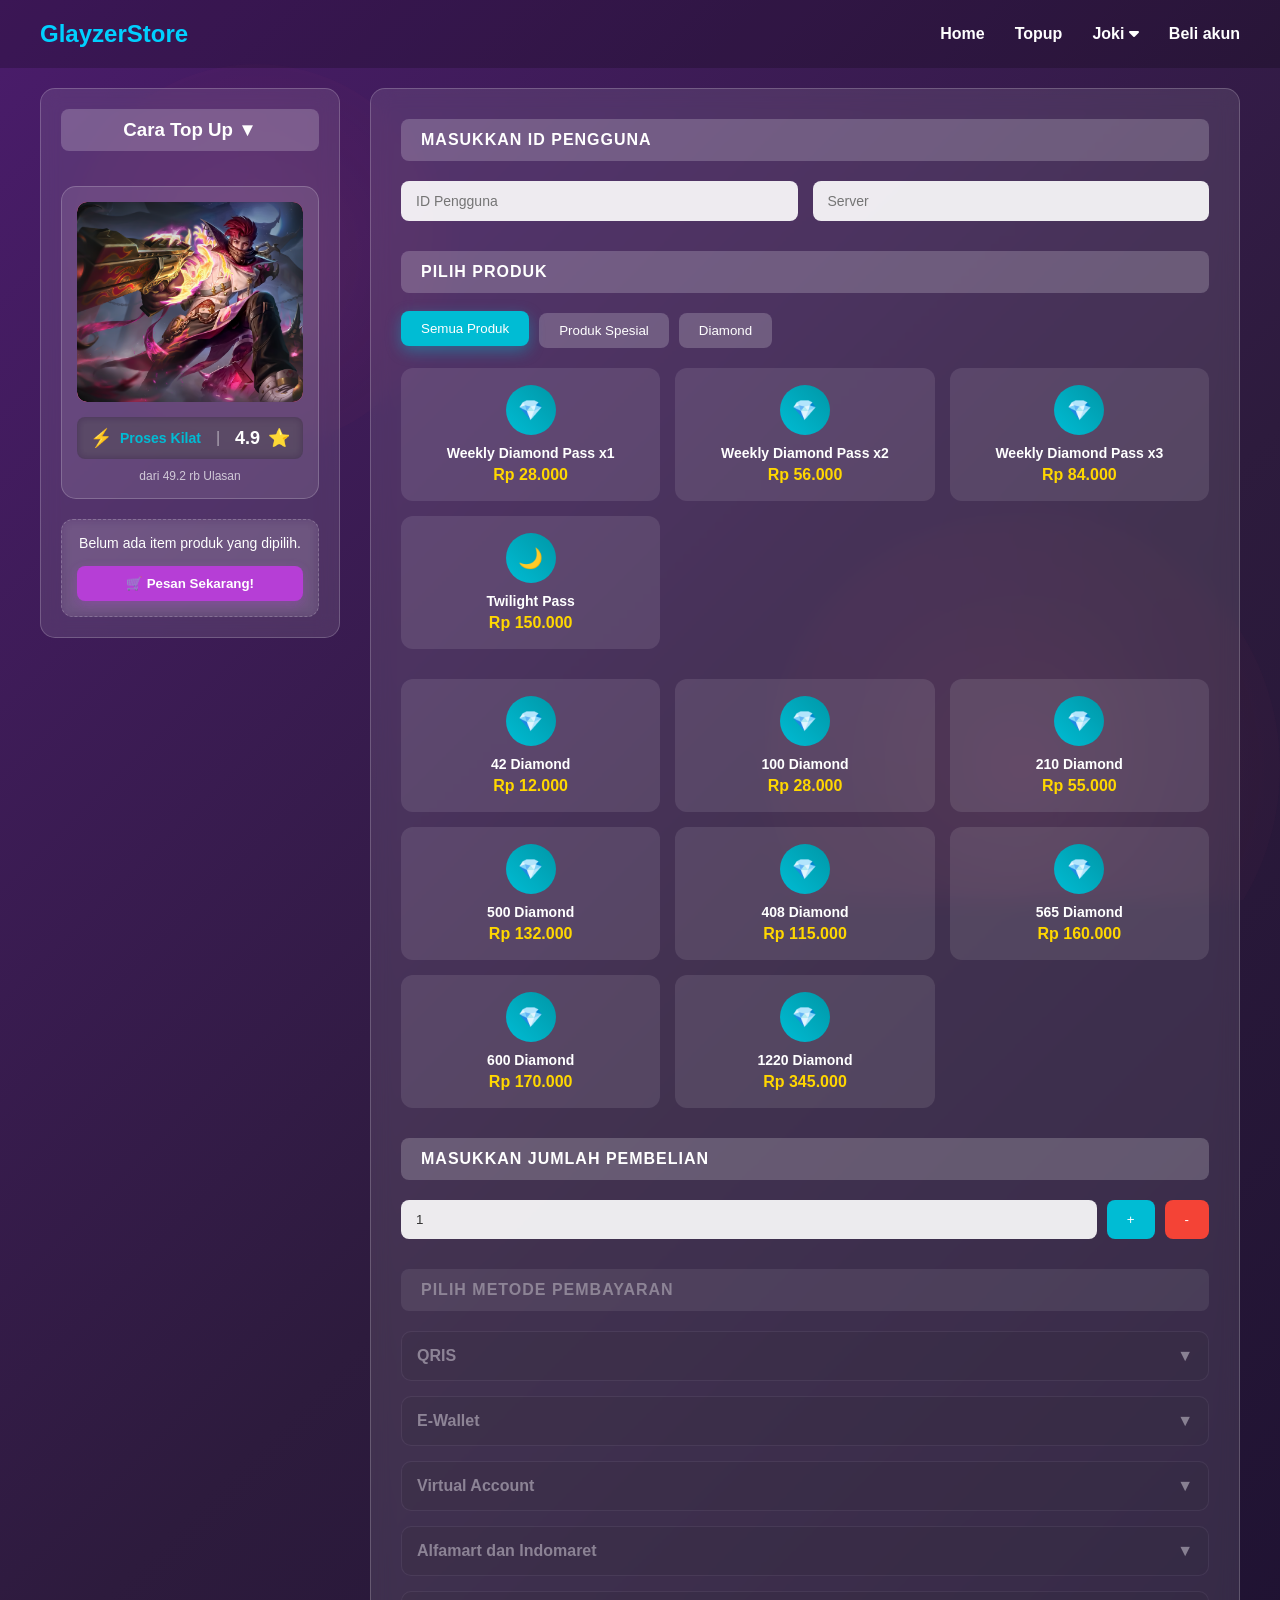
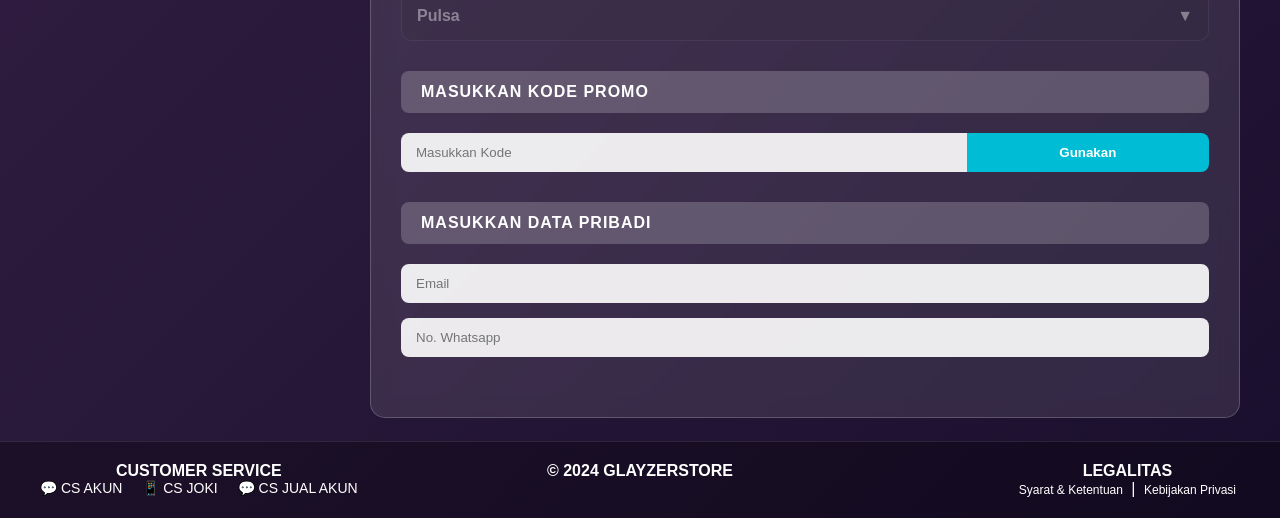
<file: topup.html>
<!DOCTYPE html>
<html lang="id">
<head>
    <meta charset="UTF-8">
    <meta name="viewport" content="width=device-width, initial-scale=1.0">
    <link href="https://cdnjs.cloudflare.com/ajax/libs/font-awesome/6.0.0/css/all.min.css" rel="stylesheet">
    <title>Glayzer Store - Gaming Top Up</title>
    <link rel="stylesheet" href="styles.css">
</head>
<body>
<header class="header">
  <nav class="navbar">
    <div class="logo">GlayzerStore</div>
    <ul class="nav-links nav-desktop">
      <li><a href="index.html">Home</a></li>
      <li><a href="topup.html">Topup</a></li>
        <li class="nav-dropdown-parent">
        <a href="#">Joki <i class="fas fa-caret-down"></i></a>
        <ul class="nav-submenu">
            <li><a href="joki.html">Joki MLBB</a></li>
            <li><a href="#">Joki MCGG</a></li>
        </ul>
        </li>
      <li><a href="#">Beli akun</a></li>
    </ul>

    <!-- Tambahan baru -->
    <div class="hamburger" onclick="toggleMobileMenu()">
      <span></span>
      <span></span>
      <span></span>
    </div>
    <div class="nav-dropdown">
      <a href="index.html" onclick="handleMobileNavClick()">Home</a>
      <a href="topup.html" onclick="handleMobileNavClick()">Topup</a>
      <a href="joki.html" onclick="handleMobileNavClick()">Joki</a>
      <a href="#" onclick="handleMobileNavClick()">Beli Akun</a>
    </div>
  </nav>
</header>

        <div class="main-content">
            <aside class="sidebar">
                <h3 id="toggle-topup" style="cursor: pointer;">
                    Cara Top Up <span id="toggle-icon">▼</span>
                </h3>
                <ol id="topup-steps" style="max-height: 0; overflow: hidden; transition: max-height 0.5s ease;">
                    <li>Masukkan Id Game dan Id Zone</li>
                    <li>Pilih nominal Diamond sesuai dengan kebutuhan kamu</li>
                    <li>Pilih metode pembayaran</li>
                    <li>Tulis No WhatsApp aktif kamu dengan benar agar kamu bisa dihubungi dengan mudah</li>
                    <li>Lengkapi data untuk pengembalian dana ...</li>
                    <li>Klik tombol "Beli Sekarang" & lakukan pembayaran</li>
                </ol>

                <div class="character-card floating">
                    <div class="character-image">
                      <img src="mlbb_granger_exorcist__skin_hd_wallpaper_by_keyadfdf_dhghut6-pre.png" alt="Granger" style="width: 100%; height: 100%; object-fit: cover; border-radius: 10px;">
                    </div>
                    <div class="rating-section">
                        <div class="rating-item">
                            <span class="rating-icon">⚡</span>
                            <span class="rating-text">Proses Kilat</span>
                        </div>
                        <div class="rating-divider">|</div>
                        <div class="rating-item">
                            <span class="rating-score">4.9</span>
                            <span class="rating-icon">⭐</span>
                        </div>
                    </div>
                    <p class="review-text">dari 49.2 rb Ulasan</p>
                </div>
                <div class="order-summary-box">
                    <div id="order-summary-content">
                        Belum ada item produk yang dipilih.
                    </div>
                    <button class="order-button" onclick="submitOrder()">🛒 Pesan Sekarang!</button>
                </div>
            </aside>

            <main class="content-area">
                <section class="section">
                    <div class="section-title">MASUKKAN ID PENGGUNA</div>
                    <div class="input-group">
                        <input type="text" placeholder="ID Pengguna" id="userId">
                        <input type="text" placeholder="Server" id="server">
                    </div>
                </section>

                <section class="section">
                    <div class="section-title">PILIH PRODUK</div>
                    <div class="tabs">
                        <button class="tab active" onclick="switchTab('all')">Semua Produk</button>
                        <button class="tab" onclick="switchTab('special')">Produk Spesial</button>
                        <button class="tab" onclick="switchTab('diamond')">Diamond</button>
                    </div>

                    <div id="special-products" class="products-grid">
                        <div class="product-card" onclick="selectProduct(this)">
                            <div class="product-icon">💎</div>
                            <div class="product-name">Weekly Diamond Pass x1</div>
                            <div class="product-price">Rp 28.000</div>
                        </div>
                        <div class="product-card" onclick="selectProduct(this)">
                            <div class="product-icon">💎</div>
                            <div class="product-name">Weekly Diamond Pass x2</div>
                            <div class="product-price">Rp 56.000</div>
                        </div>
                        <div class="product-card" onclick="selectProduct(this)">
                            <div class="product-icon">💎</div>
                            <div class="product-name">Weekly Diamond Pass x3</div>
                            <div class="product-price">Rp 84.000</div>
                        </div>
                        <div class="product-card" onclick="selectProduct(this)">
                            <div class="product-icon">🌙</div>
                            <div class="product-name">Twilight Pass</div>
                            <div class="product-price">Rp 150.000</div>
                        </div>
                    </div>

                    <div id="diamond-products" class="products-grid">
                        <div class="product-card" onclick="selectProduct(this)">
                            <div class="product-icon">💎</div>
                            <div class="product-name">42 Diamond</div>
                            <div class="product-price">Rp 12.000</div>
                        </div>
                        <div class="product-card" onclick="selectProduct(this)">
                            <div class="product-icon">💎</div>
                            <div class="product-name">100 Diamond</div>
                            <div class="product-price">Rp 28.000</div>
                        </div>
                        <div class="product-card" onclick="selectProduct(this)">
                            <div class="product-icon">💎</div>
                            <div class="product-name">210 Diamond</div>
                            <div class="product-price">Rp 55.000</div>
                        </div>
                        <div class="product-card" onclick="selectProduct(this)">
                            <div class="product-icon">💎</div>
                            <div class="product-name">500 Diamond</div>
                            <div class="product-price">Rp 132.000</div>
                        </div>
                        <div class="product-card" onclick="selectProduct(this)">
                            <div class="product-icon">💎</div>
                            <div class="product-name">408 Diamond</div>
                            <div class="product-price">Rp 115.000</div>
                        </div>
                        <div class="product-card" onclick="selectProduct(this)">
                            <div class="product-icon">💎</div>
                            <div class="product-name">565 Diamond</div>
                            <div class="product-price">Rp 160.000</div>
                        </div>
                        <div class="product-card" onclick="selectProduct(this)">
                            <div class="product-icon">💎</div>
                            <div class="product-name">600 Diamond</div>
                            <div class="product-price">Rp 170.000</div>
                        </div>
                        <div class="product-card" onclick="selectProduct(this)">
                            <div class="product-icon">💎</div>
                            <div class="product-name">1220 Diamond</div>
                            <div class="product-price">Rp 345.000</div>
                        </div>
                    </div>
                </section>

                <section class="section">
                    <div class="section-title">MASUKKAN JUMLAH PEMBELIAN</div>
                        <div style="display: flex; gap: 10px;">
                        <input id="quantity-input" type="number" min="1" value="1" style="flex: 1; padding: 12px 15px; border: none; border-radius: 8px; background: rgba(255, 255, 255, 0.9); color: #333;">
                        <button id="btn-plus" style="padding: 12px 20px; background: #00bcd4; color: white; border: none; border-radius: 8px; cursor: pointer;">+</button>
                        <button id="btn-minus" style="padding: 12px 20px; background: #f44336; color: white; border: none; border-radius: 8px; cursor: pointer;">-</button>
                        </div>
                </section>

        <section class="section" id="payment-section">
        <div class="section-title">PILIH METODE PEMBAYARAN</div>

        <div class="accordion">
            <!-- QRIS -->
            <div class="accordion-item">
            <div class="accordion-header" onclick="toggleAccordion(this)">
                QRIS <span class="arrow">▼</span>
            </div>
            <div class="accordion-content">
                <div class="payment-options-grid">
                <div class="payment-option-card">
                    <img src="asset payment/Untitled design (3).png" alt="QRIS All Payment" />
                    <div class="payment-price payment-price-display" >Rp 3.901.758</div>
                    <hr class="payment-divider" />
                    <div class="payment-name">QRIS All Payment</div>
                </div>
                </div>
            </div>
            </div>

            <!-- E-Wallet -->
            <div class="accordion-item">
            <div class="accordion-header" onclick="toggleAccordion(this)">
                E-Wallet <span class="arrow">▼</span>
            </div>
            <div class="accordion-content">
                <div class="payment-options-grid">
                <div class="payment-option-card">
                    <img src="asset payment/Untitled design (2).png" alt="DANA" />
                    <div class="payment-price payment-price-display">Rp 3.901.758</div>
                    <hr class="payment-divider" />
                    <div class="payment-name">DANA</div>
                </div>
                <div class="payment-option-card">
                    <img src="asset payment/Untitled design (5).png" alt="ShopeePay" />
                    <div class="payment-price payment-price-display">Rp 3.901.758</div>
                    <hr class="payment-divider" />
                    <div class="payment-name">ShopeePay</div>
                </div>
                <div class="payment-option-card">
                    <img src="asset payment/Untitled design (4).png" alt="GoPay" />
                    <div class="payment-price payment-price-display">Rp 3.901.758</div>
                    <hr class="payment-divider" />
                    <div class="payment-name">GoPay</div>
                </div>
                <div class="payment-option-card">
                    <img src="asset payment/Untitled design (6).png" alt="OVO" />
                    <div class="payment-price payment-price-display">Rp 3.901.758</div>
                    <hr class="payment-divider" />
                    <div class="payment-name">OVO</div>
                </div>
                </div>
            </div>
            </div>

            <!-- Virtual Account -->
            <div class="accordion-item">
            <div class="accordion-header" onclick="toggleAccordion(this)">
                Virtual Account <span class="arrow">▼</span>
            </div>
            <div class="accordion-content">
                <div class="payment-options-grid">
                <div class="payment-option-card">
                    <img src="asset payment/Untitled design (7).png" alt="BCA" />
                    <div class="payment-price payment-price-display">Rp 3.901.758</div>
                    <hr class="payment-divider" />
                    <div class="payment-name">BCA</div>
                </div>
                <div class="payment-option-card">
                    <img src="asset payment/Untitled design (8).png" alt="Mandiri" />
                    <div class="payment-price payment-price-display">Rp 3.901.758</div>
                    <hr class="payment-divider" />
                    <div class="payment-name">BRI</div>
                </div>
                <div class="payment-option-card">
                    <img src="asset payment/Untitled design (9).png" alt="BNI" />
                    <div class="payment-price payment-price-display">Rp 3.901.758</div>
                    <hr class="payment-divider" />
                    <div class="payment-name">BNI</div>
                </div>
                </div>
            </div>
            </div>

            <!-- Alfamart dan Indomaret -->
            <div class="accordion-item">
            <div class="accordion-header" onclick="toggleAccordion(this)">
                Alfamart dan Indomaret <span class="arrow">▼</span>
            </div>
            <div class="accordion-content">
                <div class="payment-options-grid">
                <div class="payment-option-card">
                    <img src="asset payment/Untitled design (10).png" alt="Alfamart" />
                    <div class="payment-price payment-price-display">Rp 3.901.758</div>
                    <hr class="payment-divider" />
                    <div class="payment-name">Alfamart</div>
                </div>
                <div class="payment-option-card">
                    <img src="asset payment/Untitled design (11).png" alt="Indomaret" />
                    <div class="payment-price payment-price-display">Rp 3.901.758</div>
                    <hr class="payment-divider" />
                    <div class="payment-name">Indomaret</div>
                </div>
                </div>
            </div>
            </div>

            <!-- Pulsa -->
            <div class="accordion-item">
            <div class="accordion-header" onclick="toggleAccordion(this)">
                Pulsa <span class="arrow">▼</span>
            </div>
            <div class="accordion-content">
                <div class="payment-options-grid">
                <div class="payment-option-card">
                    <img src="asset payment/Untitled design (15).png" alt="Telkomsel" />
                    <div class="payment-price payment-price-display">Rp 3.901.758</div>
                    <hr class="payment-divider" />
                    <div class="payment-name">Telkomsel</div>
                </div>
                <div class="payment-option-card">
                    <img src="asset payment/Untitled design (13).png" alt="Tri" />
                    <div class="payment-price payment-price-display">Rp 3.901.758</div>
                    <hr class="payment-divider" />
                    <div class="payment-name">Tri</div>
                </div>
                <div class="payment-option-card">
                    <img src="asset payment/Untitled design (14).png" alt="Indosat" />
                    <div class="payment-price payment-price-display">Rp 3.901.758</div>
                    <hr class="payment-divider" />
                    <div class="payment-name">Indosat</div>
                </div>
                <div class="payment-option-card">
                    <img src="asset payment/Untitled design (12).png" alt="XL" />
                    <div class="payment-price payment-price-display">Rp 3.901.758</div>
                    <hr class="payment-divider" />
                    <div class="payment-name">XL</div>
                </div>
                </div>
            </div>
            </div>
        </div>
        </section>
                <section class="section">
                    <div class="section-title">MASUKKAN KODE PROMO</div>
                        <div class="promo-section" style="display: flex;">
                        <input type="text" placeholder="Masukkan Kode" id="promo-code-input">
                        <button class="promo-btn" id="apply-promo-btn">Gunakan</button>
                    </div>
                </section>

                <section class="section">
                    <div class="section-title">MASUKKAN DATA PRIBADI</div>
                    <div class="contact-info">
                        <input type="email" placeholder="Email">
                        <input type="tel" placeholder="No. Whatsapp">
                    </div>
                </section>
            </main>
        </div>
    </div>

    <footer class="footer">
        <div class="footer-layout">
            <div class="footer-side footer-left">
                <div>
                    <strong class="footer-title">CUSTOMER SERVICE</strong>
                    <div class="cs-inline">
                        <a href="#" class="cs-link">💬 CS AKUN</a>
                        <a href="#" class="cs-link">📱 CS JOKI</a>
                        <a href="#" class="cs-link">💬 CS JUAL AKUN</a>
                    </div>
                </div>
            </div>

            <div class="footer-center">
                <p>© 2024 GLAYZERSTORE</p>
            </div>

            <div class="footer-side footer-right">
                <div>
                    <strong class="footer-title">LEGALITAS</strong>
                    <div class="legal-links">
                        <a href="syarat.html">Syarat & Ketentuan</a> |
                        <a href="privasi.html">Kebijakan Privasi</a>
                    </div>
                </div>
            </div>
        </div>
    </footer>
    <script src="scripts.js"></script>
</body>
</html>
</file>
<file: styles.css>
* {
    margin: 0;
    padding: 0;
    box-sizing: border-box;
}

body {
    font-family: 'Arial', sans-serif;
    background: linear-gradient(135deg, #4a1c6b, #2d1b3d, #1a0f2e);
    color: white;
    min-height: 100vh;
    position: relative;
    overflow-x: hidden;
    padding-bottom: 100px;
}

body::before {
    content: '';
    position: fixed;
    top: 0;
    left: 0;
    width: 100%;
    height: 100%;
    background: url('data:image/svg+xml,<svg xmlns="http://www.w3.org/2000/svg" viewBox="0 0 100 100"><defs><radialGradient id="g1"><stop offset="0%" stop-color="%23ff6b9d" stop-opacity="0.3"/><stop offset="100%" stop-color="%23c44569" stop-opacity="0.1"/></radialGradient></defs><circle cx="20" cy="20" r="15" fill="url(%23g1)"/><circle cx="80" cy="60" r="20" fill="url(%23g1)"/></svg>') no-repeat;
    background-size: cover;
    z-index: -1;
    opacity: 0.3;
}

.container {
    max-width: 1200px;
    margin: 0 auto;
    padding: 20px;
}

    header {
      background: rgba(0, 0, 0, 0.2);
      font-family: Arial, sans-serif;
      margin-bottom: 20px;
    }

    .navbar {
      display: flex;
      justify-content: space-between; /* kiri-kanan */
      align-items: center;
      padding: 20px 40px;
    }

    .logo {
      font-size: 24px;
      font-weight: bold;
      color: #00d0ff;
    }

    .nav-links {
      display: flex;
      gap: 30px;
      list-style: none;
      margin: 0;
      padding: 0;
    }

    .nav-links li a {
      color: white;
      text-decoration: none;
      font-size: 16px;
      font-weight: bold;
      transition: color 0.3s;
    }

    .nav-links li a:hover {
      color: #ff9900;
    }

.main-content {
    display: grid;
    grid-template-columns: 300px 1fr;
    gap: 30px;
    padding: 0 40px;
}

.sidebar {
    background: rgba(255, 255, 255, 0.1);
    backdrop-filter: blur(10px);
    border-radius: 15px;
    padding: 20px;
    height: fit-content;
    border: 1px solid rgba(255, 255, 255, 0.2);
}

.sidebar h3 {
    background: rgba(255, 255, 255, 0.2);
    padding: 10px 15px;
    border-radius: 8px;
    margin-bottom: 15px;
    text-align: center;
}

.sidebar ol {
    padding-left: 20px;
    line-height: 1.6;
}

.sidebar li {
    margin-bottom: 8px;
    font-size: 14px;
}

.character-card {
    background: rgba(255, 255, 255, 0.1);
    border-radius: 15px;
    padding: 15px;
    margin-top: 20px;
    text-align: center;
    border: 1px solid rgba(255, 255, 255, 0.2);
}

.character-image {
    width: 100%;
    height: 200px;
    background: linear-gradient(45deg, #ff6b9d, #c44569);
    border-radius: 10px;
    margin-bottom: 15px;
    display: flex;
    align-items: center;
    justify-content: center;
    font-size: 48px;
    color: white;
    overflow: hidden;
}

.rating-section {
    display: flex;
    align-items: center;
    justify-content: center;
    gap: 15px;
    margin-bottom: 10px;
    padding: 10px;
    background: rgba(0, 0, 0, 0.3);
    border-radius: 8px;
    backdrop-filter: blur(5px);
}

.rating-item {
    display: flex;
    align-items: center;
    gap: 8px;
    font-weight: bold;
}

.rating-icon {
    font-size: 18px;
}

.rating-text {
    font-size: 14px;
    color: #00bcd4;
}

.rating-score {
    font-size: 18px;
    font-weight: bold;
    color: white;
}

.rating-divider {
    color: rgba(255, 255, 255, 0.5);
    font-size: 16px;
}

.review-text {
    font-size: 12px;
    color: rgba(255, 255, 255, 0.7);
    margin: 0;
}

#selected-item-summary {
    color: white;
    font-weight: bold;
}

.content-area {
    background: rgba(255, 255, 255, 0.1);
    backdrop-filter: blur(10px);
    border-radius: 15px;
    padding: 30px;
    border: 1px solid rgba(255, 255, 255, 0.2);
}

.section {
    margin-bottom: 30px;
}

.section-title {
    background: rgba(255, 255, 255, 0.2);
    padding: 12px 20px;
    border-radius: 8px;
    margin-bottom: 20px;
    font-weight: bold;
    text-transform: uppercase;
    letter-spacing: 1px;
}

.input-group {
    display: grid;
    grid-template-columns: 1fr 1fr;
    gap: 15px;
    margin-bottom: 20px;
}

.input-group input, .input-group select {
    padding: 12px 15px;
    border: none;
    border-radius: 8px;
    background: rgba(255, 255, 255, 0.9);
    color: #333;
    font-size: 14px;
}

.tabs {
    display: flex;
    gap: 10px;
    margin-bottom: 20px;
}

.tab {
    padding: 10px 20px;
    background: rgba(255, 255, 255, 0.2);
    border: none;
    border-radius: 8px;
    color: white;
    cursor: pointer;
    transition: all 0.3s ease;
}

.tab.active {
    background: #00bcd4;
    transform: translateY(-2px);
    box-shadow: 0 5px 15px rgba(0, 188, 212, 0.4);
}

.products-grid {
    display: grid;
    grid-template-columns: repeat(auto-fit, minmax(200px, 1fr));
    gap: 15px;
    margin-bottom: 30px;
}

.product-card {
    background: rgba(255, 255, 255, 0.1);
    border-radius: 12px;
    padding: 15px;
    text-align: center;
    cursor: pointer;
    transition: all 0.3s ease;
    border: 2px solid transparent;
    position: relative;
    overflow: hidden;
}

.product-card::before {
    content: '';
    position: absolute;
    top: 0;
    left: -100%;
    width: 100%;
    height: 100%;
    background: linear-gradient(90deg, transparent, rgba(255, 255, 255, 0.2), transparent);
    transition: left 0.5s;
}

.product-card:hover::before {
    left: 100%;
}

.product-card:hover {
    transform: translateY(-5px);
    border-color: #00bcd4;
    box-shadow: 0 10px 25px rgba(0, 188, 212, 0.3);
}

.product-card.selected {
    border-color: #ff6b9d;
    background: rgba(255, 107, 157, 0.2);
}

.product-icon {
    width: 50px;
    height: 50px;
    background: linear-gradient(45deg, #00bcd4, #0097a7);
    border-radius: 50%;
    margin: 0 auto 10px;
    display: flex;
    align-items: center;
    justify-content: center;
    font-size: 20px;
}

.product-name {
    font-weight: bold;
    margin-bottom: 5px;
    font-size: 14px;
}

.product-price {
    color: #ffd700;
    font-weight: bold;
    font-size: 16px;
}

.payment-methods {
    display: flex;
    flex-direction: column;
    gap: 10px;
}

.payment-method {
    background: rgba(255, 255, 255, 0.9);
    color: #333;
    padding: 12px 15px;
    border-radius: 8px;
    border: none;
    cursor: pointer;
    text-align: left;
    transition: all 0.3s ease;
}

.payment-method:hover {
    background: rgba(255, 255, 255, 1);
    transform: translateX(5px);
}

.promo-section input {
    width: 70%;
    padding: 12px 15px;
    border: none;
    border-radius: 8px 0 0 8px;
    background: rgba(255, 255, 255, 0.9);
    color: #333;
}

.promo-btn {
    width: 30%;
    padding: 12px;
    background: #00bcd4;
    color: white;
    border: none;
    border-radius: 0 8px 8px 0;
    cursor: pointer;
    font-weight: bold;
    transition: all 0.3s ease;
}

.promo-btn:hover {
    background: #0097a7;
    transform: scale(1.05);
}

.contact-info {
    display: flex;
    flex-direction: column;
    gap: 15px;
}

.contact-info input {
    width: 100%;
    padding: 12px 15px;
    border: none;
    border-radius: 8px;
    background: rgba(255, 255, 255, 0.9);
    color: #333;
}

.footer {
    position: absolute;
    bottom: 0;
    left: 0;
    width: 100%;
    background: rgba(0, 0, 0, 0.3);
    padding: 20px 0;
    margin-top: 50px;
    text-align: center;
    border-top: 1px solid rgba(255, 255, 255, 0.1);
}

.footer-content {
    display: flex;
    justify-content: space-between;
    align-items: center;
    max-width: 1200px;
    margin: 0 auto;
    padding: 0 20px;
}

.social-links {
    display: flex;
    gap: 15px;
}

.social-link {
    width: 40px;
    height: 40px;
    background: rgba(255, 255, 255, 0.2);
    border-radius: 50%;
    display: flex;
    align-items: center;
    justify-content: center;
    color: white;
    text-decoration: none;
    transition: all 0.3s ease;
}

.social-link:hover {
    background: #00bcd4;
    transform: translateY(-3px);
}

@keyframes float {
    0%, 100% { transform: translateY(0px); }
    50% { transform: translateY(-10px); }
}

.floating {
    animation: float 3s ease-in-out infinite;
}

/* Hamburger menu styles */
.hamburger {
    display: none;
    flex-direction: column;
    cursor: pointer;
    padding: 10px;
    z-index: 1001;
}

.hamburger span {
    width: 25px;
    height: 3px;
    background: white;
    margin: 3px 0;
    transition: 0.3s;
    border-radius: 2px;
}

.hamburger.active span:nth-child(1) {
    transform: rotate(-45deg) translate(-5px, 6px);
}

.hamburger.active span:nth-child(2) {
    opacity: 0;
}

.hamburger.active span:nth-child(3) {
    transform: rotate(45deg) translate(-5px, -6px);
}

/* Mobile navigation overlay */
.hamburger {
  display: none;
  flex-direction: column;
  cursor: pointer;
  z-index: 1001;
  position: relative;
}

.hamburger span {
  width: 25px;
  height: 3px;
  background: white;
  margin: 3px 0;
  border-radius: 2px;
  transition: 0.3s;
}

.hamburger.active span:nth-child(1) {
  transform: rotate(-45deg) translate(-5px, 6px);
}
.hamburger.active span:nth-child(2) {
  opacity: 0;
}
.hamburger.active span:nth-child(3) {
  transform: rotate(45deg) translate(-5px, -6px);
}

.nav-dropdown {
  display: none;
  position: absolute;
  top: 100%;
  right: 0;
  background: rgba(20, 10, 30, 0.95);
  backdrop-filter: blur(10px);
  border-radius: 10px;
  padding: 20px;
  z-index: 1000;
  min-width: 200px;
  box-shadow: 0 10px 30px rgba(0, 0, 0, 0.5);
}

.nav-dropdown.active {
  display: block;
  animation: slideDown 0.3s ease;
}

.nav-dropdown a {
  display: block;
  color: white;
  text-decoration: none;
  font-size: 16px;
  font-weight: bold;
  padding: 15px 10px;
  border-radius: 8px;
  transition: all 0.3s ease;
  border-bottom: 1px solid rgba(255, 255, 255, 0.1);
}

.nav-dropdown a:last-child {
  border-bottom: none;
}

.nav-dropdown a:hover {
  background: rgba(255, 255, 255, 0.1);
  color: #ff9900;
  transform: translateX(5px);
}

@keyframes slideDown {
  from { opacity: 0; transform: translateY(-10px); }
  to { opacity: 1; transform: translateY(0); }
}

@media (max-width: 768px) {
  .nav-links {
    display: none;
  }

  .hamburger {
    display: flex;
  }
}

.order-summary-box {
    background: rgba(255, 255, 255, 0.08);
    border: 1px dashed rgba(255, 255, 255, 0.2);
    padding: 15px;
    border-radius: 12px;
    margin-top: 20px;
    text-align: center;
    color: white;
    font-size: 14px;
    backdrop-filter: blur(6px);
}

.order-button {
    margin-top: 15px;
    background-color: #b63ed6; /* ungu terang */
    color: white;
    font-weight: bold;
    border: none;
    padding: 10px 15px;
    border-radius: 8px;
    cursor: pointer;
    width: 100%;
    transition: all 0.3s ease;
    box-shadow: 0 4px 12px rgba(182, 62, 214, 0.3);
}

.order-button:hover {
    background-color: #d472f0;
    transform: scale(1.03);
}

#topup-steps {
    transition: max-height 0.5s ease, padding 0.3s ease;
}

.accordion-item {
  background: rgba(255, 255, 255, 0.05);
  border-radius: 10px;
  margin-bottom: 15px;
  overflow: hidden;
  border: 1px solid rgba(255, 255, 255, 0.1);
}

.accordion-header {
  padding: 15px;
  font-weight: bold;
  cursor: pointer;
  background: rgba(0, 0, 0, 0.2);
  display: flex;
  justify-content: space-between;
  align-items: center;
}

.accordion-header .arrow {
  transition: transform 0.3s ease;
}

.accordion-header.active .arrow {
  transform: rotate(180deg);
}

.accordion-content {
  max-height: 0;
  overflow: hidden;
  transition: max-height 0.5s ease;
  background: rgba(0, 0, 0, 0.3);
  padding: 0 15px;
}

.accordion-content.open {
  padding: 15px;
  max-height: 1000px;
}

.payment-options-grid {
  display: grid;
  grid-template-columns: repeat(auto-fill, minmax(180px, 1fr));
  gap: 15px;
  margin-top: 15px;
}

.payment-option-card {
  background: #4c4c70;
  border-radius: 10px;
  padding: 15px 10px;
  text-align: center;
  color: white;
  display: flex;
  flex-direction: column;
  align-items: center;
  transition: all 0.3s ease;
  cursor: pointer;
  box-shadow: 0 2px 6px rgba(0,0,0,0.2);
  border: 2px solid transparent;
}

.payment-option-card:hover {
  transform: scale(1.03);
  border-color: #00bcd4;
}

.payment-option-card img {
  max-width: 80px;
  height: auto;
  object-fit: contain;
  margin-bottom: 10px;
}

.payment-price {
  font-weight: bold;
  font-size: 14px;
}

.payment-divider {
  border: none;
  border-top: 1px dashed rgba(255, 255, 255, 0.4);
  width: 100%;
  margin: 8px 0;
}

.payment-name {
  font-style: italic;
  font-size: 13px;
  color: #ddd;
}

#payment-section.disabled {
  pointer-events: none;
  opacity: 0.4;
  filter: grayscale(100%);
}

@media (max-width: 768px) {
    .header {
        position: relative;
    }
    
    .nav {
        display: none;
    }
    
    .hamburger {
        display: flex;
        position: absolute;
        top: 50%;
        right: 20px;
        transform: translateY(-50%);
    }
    
    .main-content {
        grid-template-columns: 1fr;
        padding: 0 15px;
    }
    
    .input-group {
        grid-template-columns: 1fr;
    }
    
    .products-grid {
        grid-template-columns: repeat(auto-fit, minmax(150px, 1fr));
    }
    
  .sidebar {
    margin-bottom: 20px;
    padding: 15px;
  }

  .content-area {
  padding: 20px;
  margin-bottom: 20vh; /* ← tambahin ini */
  }

  .section-title {
    font-size: 14px;
    padding: 10px;
  }

  .tab {
    padding: 8px 10px;
    font-size: 12px;
  }

  .product-name,
  .product-price {
    font-size: 13px;
  }

  .promo-section {
    flex-direction: column;
  }

  .promo-section input,
  .promo-btn {
    width: 100%;
    border-radius: 8px;
  }

  .promo-btn {
    margin-top: 10px;
  }

  .contact-info {
    gap: 10px;
  }

  .order-button {
    font-size: 14px;
    padding: 12px;
  }

  .nav-desktop {
  display: none !important;
}

.character-image {
  height: 300px !important;
  max-width: 100%;
  object-fit: cover;
  border-radius: 10px;
  overflow: hidden;
}

.character-card {
  padding: 10px !important;
  text-align: center;
}

.footer-layout {
    display: flex !important;
    flex-direction: column;
    align-items: center;
    text-align: center;
    gap: 30px;
    padding: 20px;
  }

  .footer-center {
    order: 1;
    width: 100%;
    text-align: center;
    font-weight: bold;
  }

  .footer-left {
    order: 2;
    width: 100%;
  }

  .footer-right {
    order: 3;
    width: 100%;
  }

  .footer-side {
    display: flex;
    flex-direction: column;
    align-items: center;
    gap: 10px;
  }

  .footer-title {
    margin-bottom: 8px;
  }

  .cs-inline {
    display: flex;
    flex-direction: column;
    align-items: center;
    gap: 6px;
  }

  .legal-links {
    display: flex;
    flex-direction: column;
    align-items: center;
    gap: 5px;
  }

  .legal-links a {
    margin: 0;
  }
}

.footer {
  background: rgba(0, 0, 0, 0.3);
  padding: 20px 0;
  margin-top: 50px;
  border-top: 1px solid rgba(255, 255, 255, 0.1);
  color: white;
  width: 100%;
}

.footer-layout {
  display: grid;
  grid-template-columns: 1fr auto 1fr;
  align-items: flex-start;
  max-width: 100%;
  padding: 0 40px;
}

.footer-left {
  justify-self: start;
}

.footer-center {
  justify-self: center;
  font-weight: bold;
}

.footer-right {
  justify-self: end;
}

.footer-title {
  font-weight: bold;
  margin-bottom: 10px;
}

.cs-inline {
  display: flex;
  gap: 20px;
  flex-wrap: wrap;
}

.cs-link {
  color: white;
  text-decoration: none;
  font-size: 14px;
  transition: color 0.3s ease;
}

.cs-link:hover {
  color: #00bcd4;
}

.legal-links a {
  color: white;
  text-decoration: none;
  margin: 0 4px;
  font-size: 12px;
  transition: color 0.3s ease;
}

.legal-links a:hover {
  color: #00bcd4;
}

/* Minimalist dropdown hamburger menu */
.nav-dropdown {
  position: absolute;
  top: 60px;
  right: 20px;
  background: rgba(255, 255, 255, 0.1);
  backdrop-filter: blur(10px);
  border: 1px solid rgba(255, 255, 255, 0.2);
  border-radius: 10px;
  display: none;
  flex-direction: column;
  gap: 10px;
  padding: 15px;
  z-index: 1001;
  min-width: 150px;
  animation: fadeIn 0.3s ease;
}

.nav-dropdown a {
  color: white;
  text-decoration: none;
  font-weight: bold;
  font-size: 14px;
  padding: 8px 12px;
  border-radius: 6px;
  transition: background 0.3s ease;
}

.nav-dropdown a:hover {
  background: rgba(255, 255, 255, 0.15);
}

/* Show when active */
.nav-dropdown.active {
  display: flex;
}

/* Fade animation */
@keyframes fadeIn {
  from { opacity: 0; transform: translateY(-10px); }
  to { opacity: 1; transform: translateY(0); }
}

.nav-dropdown-parent {
  position: relative;
}

.nav-dropdown-parent:hover .nav-submenu {
  display: block;
}

.nav-submenu {
  display: none;
  position: absolute;
  top: 100%;
  left: 0;
  background: rgba(0, 0, 0, 0.95);
  border-radius: 8px;
  padding: 10px 0;
  list-style: none;
  min-width: 180px;
  z-index: 1000;
}

.nav-submenu li a {
  display: block;
  padding: 12px 20px;
  color: white;
  text-decoration: none;
  transition: background 0.3s ease;
  white-space: nowrap;
}

.nav-submenu li a:hover {
  background: rgba(255, 255, 255, 0.1);
  color: #ff9900;
}
</file>
